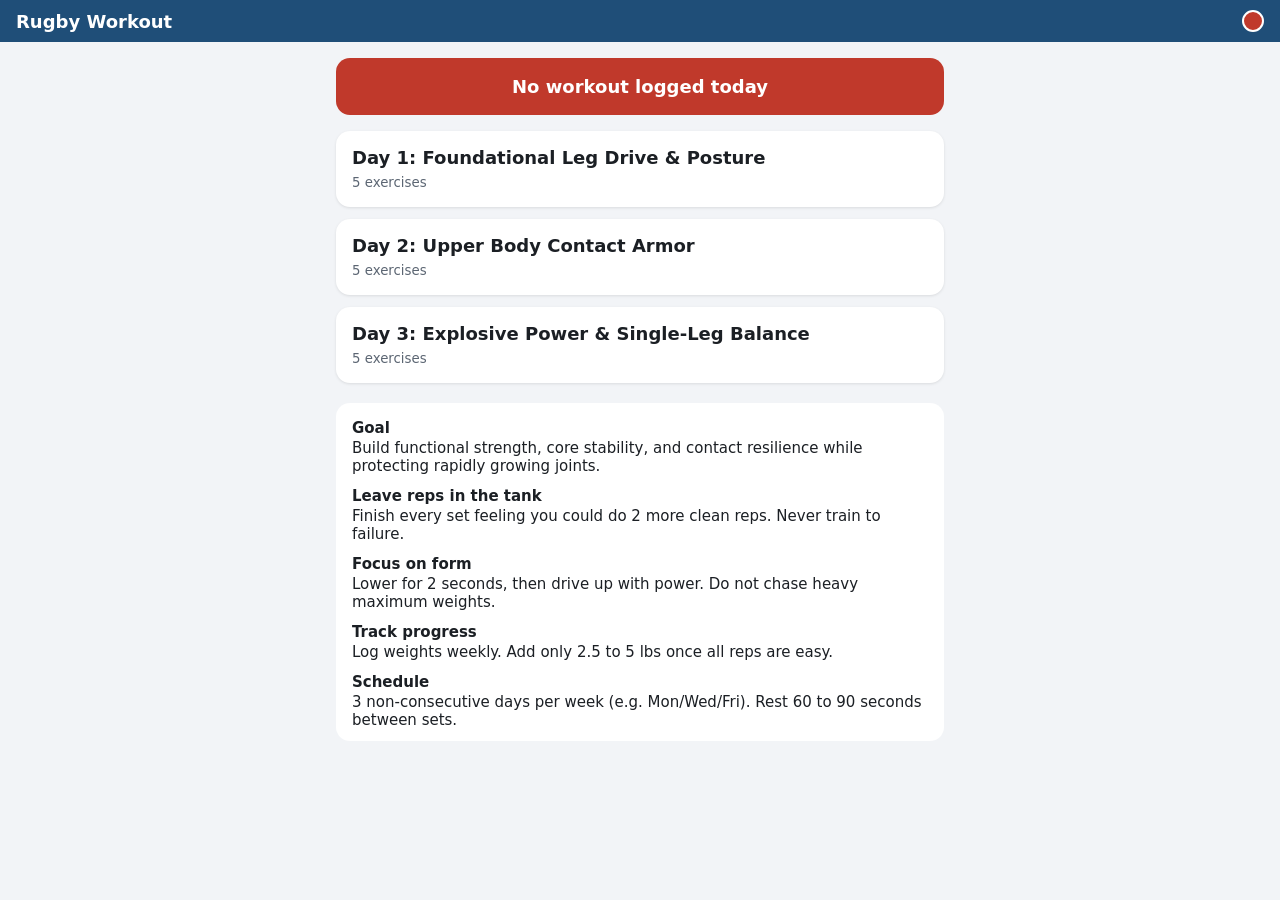
<file: index.html>
<!DOCTYPE html>
<html lang="en">
<head>
  <meta charset="utf-8" />
  <meta name="viewport" content="width=device-width, initial-scale=1, viewport-fit=cover" />
  <meta name="theme-color" content="#1F4E78" />
  <meta name="apple-mobile-web-app-capable" content="yes" />
  <meta name="mobile-web-app-capable" content="yes" />
  <meta name="apple-mobile-web-app-title" content="Workout" />
  <meta name="apple-mobile-web-app-status-bar-style" content="black-translucent" />
  <link rel="apple-touch-icon" href="icon.svg" />
  <link rel="icon" href="icon.svg" />
  <link rel="manifest" href="manifest.webmanifest" />
  <link rel="stylesheet" href="styles.css" />
  <title>Rugby Workout</title>
</head>
<body>
  <header id="top">
    <a id="back" href="#/" hidden>&lsaquo; Back</a>
    <h1 id="title">Rugby Workout</h1>
    <span id="status" class="dot" aria-live="polite"></span>
  </header>
  <main id="app"></main>
  <script src="workout_data.js"></script>
  <script src="diagrams.js"></script>
  <script src="app.js"></script>
</body>
</html>
</file>
<file: styles.css>
:root { --red: #c0392b; --green: #1e9e4a; --blue: #1F4E78; --bg: #f2f4f7; }
* { box-sizing: border-box; -webkit-tap-highlight-color: transparent; }
body { margin: 0; font-family: -apple-system, system-ui, sans-serif; background: var(--bg); color: #1b1f24; }
header { position: sticky; top: 0; z-index: 5; display: flex; align-items: center; gap: 10px; padding: calc(10px + env(safe-area-inset-top)) 16px 10px; background: var(--blue); color: #fff; }
header h1 { flex: 1; margin: 0; font-size: 18px; }
#back { color: #fff; text-decoration: none; font-size: 17px; }
.dot { width: 22px; height: 22px; border-radius: 50%; background: var(--red); border: 2px solid #fff; }
.dot.done { background: var(--green); }
main { padding: 16px 16px calc(32px + env(safe-area-inset-bottom)); max-width: 640px; margin: auto; }
.banner { border-radius: 14px; padding: 18px; color: #fff; background: var(--red); font-weight: 600; font-size: 18px; text-align: center; margin-bottom: 16px; }
.banner.done { background: var(--green); }
.card { display: block; background: #fff; border-radius: 14px; padding: 16px; margin-bottom: 12px; text-decoration: none; color: inherit; box-shadow: 0 1px 3px rgba(0,0,0,.1); }
.card h2 { margin: 0 0 4px; font-size: 18px; }
.card small, .muted { color: #5c6673; }
.guide { background: #fff; border-radius: 14px; padding: 4px 16px 12px; margin-top: 20px; font-size: 15px; }
.guide h3 { margin: 12px 0 2px; font-size: 15px; }
.guide p { margin: 0; }
.ex { display: flex; align-items: center; gap: 12px; }
.ex input { width: 26px; height: 26px; flex: none; accent-color: var(--green); }
.ex a.name { flex: 1; text-decoration: none; color: inherit; }
.ex .name b { display: block; font-size: 17px; }
.reps { display: inline-block; margin-top: 4px; padding: 2px 10px; border-radius: 99px; background: #e3edf6; color: var(--blue); font-weight: 600; font-size: 14px; }
.chev { color: #9aa4b0; font-size: 22px; }
button.main { width: 100%; padding: 16px; border: 0; border-radius: 14px; font-size: 18px; font-weight: 700; color: #fff; background: var(--red); margin-top: 8px; }
button.main.done { background: var(--green); }
.diagram { background: #fff; border-radius: 14px; padding: 12px; margin-bottom: 12px; }
.diagram svg { width: 100%; height: auto; max-height: 240px; }
.diagram p { margin: 4px 0 0; text-align: center; font-weight: 600; color: var(--blue); }
.big { font-size: 22px; font-weight: 700; margin: 4px 0; }
ol { padding-left: 22px; line-height: 1.5; }
</file>
